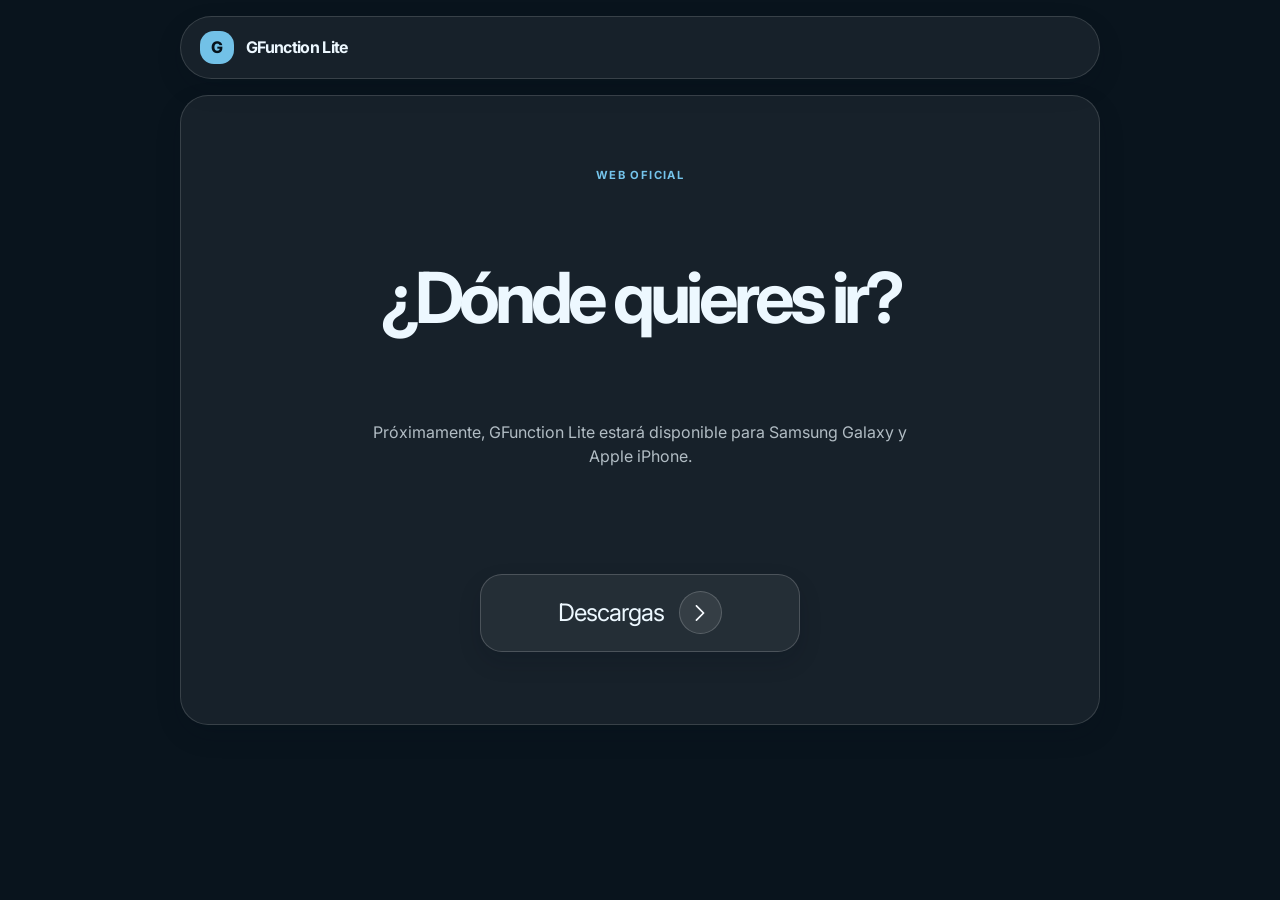
<file: index.html>
<!DOCTYPE html>
<html lang="es">
  <head>
    <meta charset="UTF-8" />
    <meta name="viewport" content="width=device-width, initial-scale=1.0" />
    <meta
      name="description"
      content="GFunction Lite — descargas oficiales y EEG desde GitHub."
    />
    <title>GFunction Lite</title>
    <link rel="preconnect" href="https://fonts.googleapis.com" />
    <link rel="preconnect" href="https://fonts.gstatic.com" crossorigin />
    <link
      href="https://fonts.googleapis.com/css2?family=Inter:wght@400;500;600;700;800&display=swap"
      rel="stylesheet"
    />
    <link rel="stylesheet" href="styles.css" />
  </head>
  <body>
    <div class="page-shell">
      <header class="topbar glass-panel">
        <button class="brand-button" data-screen="home" type="button" aria-label="Inicio">
          <span class="brand-mark">G</span>
          <span class="brand-name">GFunction Lite</span>
        </button>
      </header>

      <main class="app-shell">
        <section id="home-screen" class="screen active">
          <div class="glass-panel main-panel">
            <p class="eyebrow">Web oficial</p>
            <h1>¿Dónde quieres ir?</h1>
            <p class="platform-notice">
              Próximamente, GFunction Lite estará disponible para Samsung Galaxy y Apple iPhone.
            </p>

            <div class="cta-row">
              <button
                class="box start-btn fx-layer"
                id="start-download-button"
                type="button"
                aria-label="Get started"
                style="--w: clamp(220px, 46vw, 320px); --h: 78px; --tr: 18%;"
              >
                <span class="text">Descargas</span>
                <span class="btn-icon" aria-hidden="true">
                  <svg
                    class="svg"
                    viewBox="0 0 1024 1024"
                    version="1.1"
                    xmlns="http://www.w3.org/2000/svg"
                  >
                    <path
                      d="M779.180132 473.232045 322.354755 16.406668c-21.413706-21.413706-56.121182-21.413706-77.534887 0-21.413706 21.413706-21.413706 56.122205 0 77.534887l418.057421 418.057421L244.819868 930.057421c-21.413706 21.413706-21.413706 56.122205 0 77.534887 10.706853 10.706853 24.759917 16.059767 38.767955 16.059767s28.061103-5.353938 38.767955-16.059767L779.180132 550.767955C800.593837 529.35425 800.593837 494.64575 779.180132 473.232045z"
                    ></path>
                  </svg>
                </span>
              </button>
            </div>
          </div>
        </section>

        <section id="downloads-screen" class="screen">
          <div class="glass-panel content-panel">
            <div class="section-header">
              <div class="header-left">
                <button class="back-button" data-screen="home" type="button" aria-label="Volver al inicio">←</button>
                <div>
                  <p class="eyebrow">Descargas</p>
                  <h2>Versiones</h2>
                </div>
              </div>
              <button class="ghost-button" data-screen="beta" type="button">Versiones Beta</button>
            </div>

            <div id="stable-container" class="card-list" aria-live="polite"></div>
          </div>
        </section>

        <section id="beta-screen" class="screen">
          <div class="glass-panel content-panel">
            <div class="section-header">
              <div class="header-left">
                <button class="back-button" data-screen="downloads" type="button" aria-label="Volver a versiones">←</button>
                <div>
                  <p class="eyebrow">Betas</p>
                  <h2>Versiones Beta</h2>
                </div>
              </div>
            </div>

            <div id="beta-container" class="card-list" aria-live="polite"></div>
          </div>
        </section>

        <section id="eeg-screen" class="screen">
          <div class="glass-panel content-panel">
            <div class="section-header">
              <div class="header-left">
                <button class="back-button" data-screen="home" type="button" aria-label="Volver al inicio">←</button>
                <div>
                  <p class="eyebrow">EEG</p>
                  <h2>Archivos EEG</h2>
                </div>
              </div>
            </div>

            <div id="eeg-container" class="card-list" aria-live="polite"></div>
          </div>
        </section>
      </main>
    </div>

    <div id="download-modal" class="modal-backdrop hidden" aria-hidden="true">
      <div class="modal-panel glass-panel" role="dialog" aria-modal="true" aria-labelledby="download-modal-title">
        <p class="eyebrow">Confirmación</p>
        <h3 id="download-modal-title">Descargar archivo</h3>
        <p id="download-modal-message">¿Quieres descargar este archivo?</p>
        <div class="modal-actions">
          <button class="modal-button modal-button-secondary" type="button" id="download-modal-cancel">Cancelar</button>
          <button class="modal-button modal-button-primary" type="button" id="download-modal-confirm">Descargar</button>
        </div>
      </div>
    </div>

    <script src="app.js"></script>
  </body>
</html>
</file>
<file: styles.css>
:root {
  --bg: #09141d;
  --bg-2: #0d1d2d;
  --panel: rgba(255, 255, 255, 0.06);
  --border: rgba(255, 255, 255, 0.14);
  --text: #edf8ff;
  --muted: rgba(237, 248, 255, 0.72);
  --primary: rgba(125, 211, 252, 0.92);
  --accent: rgba(110, 231, 183, 0.9);
  --shadow: 0 24px 60px rgba(7, 15, 26, 0.35);
  --radius: 28px;
}

* {
  box-sizing: border-box;
}

html {
  scroll-behavior: smooth;
}

body {
  margin: 0;
  min-height: 100vh;
  color: var(--text);
  font-family: "Inter", sans-serif;
  background: var(--bg);
}

button {
  border: 0;
  cursor: pointer;
  font: inherit;
}

button,
.box,
.start-btn,
.ghost-button,
.back-button,
.download-button,
.modal-button {
  font-family: "Inter", "Segoe UI", Roboto, Helvetica, Arial, sans-serif;
  letter-spacing: -0.02em;
  -webkit-font-smoothing: antialiased;
  text-rendering: optimizeLegibility;
}

img {
  max-width: 100%;
  display: block;
}

.page-shell {
  position: relative;
  width: min(1100px, calc(100% - 1.2rem));
  margin: 0 auto;
  padding: 1rem 0 3rem;
}

.glass-panel {
  background: rgba(255, 255, 255, 0.06);
  border: 1px solid var(--border);
  backdrop-filter: none;
  -webkit-backdrop-filter: none;
  box-shadow: 0 10px 24px rgba(7, 15, 26, 0.18);
}

.topbar {
  width: min(100%, 920px);
  margin: 0 auto 1rem;
  border-radius: 999px;
  padding: 0.85rem 1.2rem;
}

.brand-button {
  display: inline-flex;
  align-items: center;
  gap: 0.75rem;
  background: transparent;
  color: var(--text);
  padding: 0;
}

.brand-mark {
  display: inline-flex;
  align-items: center;
  justify-content: center;
  width: 2.1rem;
  height: 2.1rem;
  border-radius: 14px;
  background: rgba(125, 211, 252, 0.9);
  color: #06131c;
  font-weight: 800;
}

.brand-name {
  font-weight: 700;
  letter-spacing: -0.04em;
}

.app-shell {
  width: min(100%, 920px);
  margin: 0 auto;
}

.screen {
  display: none;
  min-height: 70vh;
}

.screen.active {
  display: block;
}

.main-panel,
.content-panel {
  border-radius: var(--radius);
  padding: clamp(1.2rem, 4vw, 2.2rem);
}

.main-panel {
  min-height: 70vh;
  display: grid;
  place-items: center;
  text-align: center;
}

.eyebrow {
  color: var(--primary);
  text-transform: uppercase;
  letter-spacing: 0.12em;
  font-size: 0.7rem;
  font-weight: 700;
  margin: 0 0 0.6rem;
}

h1, h2, h3, p {
  margin: 0;
}

h1 {
  font-size: clamp(2.4rem, 7vw, 4.4rem);
  letter-spacing: -0.07em;
  line-height: 0.94;
}

.platform-notice {
  max-width: 34rem;
  margin: 1rem auto 0;
  color: var(--muted);
  font-size: 1rem;
  line-height: 1.5;
}

.cta-row {
  display: flex;
  justify-content: center;
  gap: 1rem;
  flex-wrap: wrap;
  width: min(100%, 520px);
  margin-top: 2rem;
}

.fx-layer {
  filter: none;
}

.box {
  --w: 100px;
  --h: 100px;
  --r: 9999px;
  --tr: 25%;
  z-index: 500;
  position: relative;
  width: var(--w);
  height: var(--h);
  display: flex;
  justify-content: center;
  align-items: center;
  border-radius: var(--r);
  border: 1px double rgba(51, 51, 51, 0.08);
  box-shadow: 0 6px 14px rgba(0, 0, 0, 0.1);
  background: rgba(0, 0, 0, 0.02);
  backdrop-filter: none;
  -webkit-backdrop-filter: none;
  cursor: pointer;
  filter: none;
  user-select: none;
}

.box .svg {
  width: 28px;
  filter: none;
}

.box .text {
  filter: none;
}

.box:before {
  content: none;
}

.box:after {
  content: none;
}

.start-btn {
  position: relative;
  display: inline-flex;
  align-items: center;
  justify-content: center;
  gap: 0.9rem;
  padding: 0 1.1rem;
  border-radius: 22px;
  background: rgba(255, 255, 255, 0.06);
  border: 1px solid rgba(255, 255, 255, 0.18);
  box-shadow: 0 10px 22px rgba(7, 15, 26, 0.15);
  backdrop-filter: none;
  -webkit-backdrop-filter: none;
  transition: transform 0.22s ease, box-shadow 0.22s ease, border-color 0.22s ease;
}

.start-btn .text {
  font-size: clamp(1.05rem, 2vw, 1.5rem);
  font-family: "Inter", "Segoe UI", sans-serif;
  letter-spacing: -0.04em;
  color: #edf8ff;
  text-shadow: none;
}

.start-btn .btn-icon {
  width: 2.7rem;
  height: 2.7rem;
  display: flex;
  justify-content: center;
  align-items: center;
  background: rgba(255, 255, 255, 0.08);
  border: 1px solid rgba(255, 255, 255, 0.18);
  border-radius: 50%;
  box-shadow: none;
  transition: transform 0.22s ease;
}

.start-btn .btn-icon .svg {
  width: 16px;
  fill: #f7fbff;
}

.start-btn:hover {
  transform: translateY(-2px);
  box-shadow: 0 12px 24px rgba(7, 15, 26, 0.18);
  border-color: rgba(255, 255, 255, 0.22);
}

.start-btn:hover .btn-icon {
  transform: scale(1.06);
}

.start-btn:active {
  transform: translateY(0) scale(0.98);
}

.start-btn:active .btn-icon {
  transform: scale(0.96);
}

.ghost-button,
.back-button,
.download-button,
.modal-button {
  transition: transform 0.2s ease, border-color 0.2s ease, box-shadow 0.2s ease;
}

.download-button,
.ghost-button,
.back-button,
.modal-button {
  position: relative;
  display: inline-flex;
  align-items: center;
  justify-content: center;
  gap: 0.8rem;
  min-height: 52px;
  padding: 0.85rem 1.1rem;
  border-radius: 20px;
  background: rgba(255, 255, 255, 0.06);
  border: 1px solid rgba(255, 255, 255, 0.22);
  box-shadow: 0 8px 18px rgba(7, 15, 26, 0.12);
  color: #edf8ff;
  font-weight: 700;
  line-height: 1;
  letter-spacing: -0.03em;
  backdrop-filter: none;
  -webkit-backdrop-filter: none;
}

.download-button::before,
.ghost-button::before,
.back-button::before,
.modal-button::before {
  content: none;
}

.download-button:hover,
.ghost-button:hover,
.back-button:hover,
.modal-button:hover {
  transform: translateY(-2px);
  border-color: rgba(255, 255, 255, 0.35);
}

.download-button:active,
.ghost-button:active,
.back-button:active,
.modal-button:active {
  transform: scale(0.98);
}

.ghost-button,
.back-button {
  min-width: 44px;
  min-height: 44px;
  padding-inline: 1rem;
}

.download-button {
  width: 100%;
  margin-top: auto;
  background: rgba(255, 255, 255, 0.07);
}

.modal-button {
  min-width: 120px;
}

.modal-button-secondary {
  color: #f3f9ff;
  background: rgba(255, 255, 255, 0.07);
  border-color: rgba(255, 255, 255, 0.18);
}

.modal-button-primary {
  color: #ffffff;
  background: rgba(125, 211, 252, 0.12);
  border-color: rgba(255, 255, 255, 0.18);
}

.section-header {
  display: flex;
  align-items: center;
  justify-content: space-between;
  gap: 1rem;
  margin-bottom: 1.1rem;
}

.header-left {
  display: inline-flex;
  align-items: center;
  gap: 0.8rem;
}

.section-header h2 {
  font-size: clamp(1.8rem, 3vw, 2.5rem);
  letter-spacing: -0.06em;
}

.card-list {
  display: grid;
  grid-template-columns: repeat(auto-fit, minmax(220px, 1fr));
  gap: 0.9rem;
}

.version-card,
.eeg-card,
.empty-card {
  display: flex;
  flex-direction: column;
  gap: 0.8rem;
  padding: 1rem;
  border-radius: 22px;
  background: rgba(255, 255, 255, 0.05);
  border: 1px solid rgba(255, 255, 255, 0.12);
  backdrop-filter: blur(18px);
}

.card-top {
  display: flex;
  align-items: flex-start;
  justify-content: space-between;
  gap: 0.8rem;
}

.badge {
  display: inline-flex;
  align-items: center;
  justify-content: center;
  border-radius: 999px;
  padding: 0.38rem 0.7rem;
  font-size: 0.68rem;
  font-weight: 700;
  letter-spacing: 0.08em;
  text-transform: uppercase;
  background: rgba(125, 211, 252, 0.12);
  color: var(--primary);
}

.badge.beta {
  background: rgba(255, 202, 87, 0.12);
  color: #ffd789;
}

.card-title {
  font-size: 1.08rem;
  font-weight: 700;
  letter-spacing: -0.04em;
}

.card-meta {
  color: var(--muted);
  font-size: 0.9rem;
}

.empty-card {
  color: var(--muted);
  min-height: 140px;
  display: grid;
  place-items: center;
  text-align: center;
}

.modal-backdrop {
  position: fixed;
  inset: 0;
  display: grid;
  place-items: center;
  background: rgba(4, 10, 18, 0.72);
  backdrop-filter: blur(8px);
  -webkit-backdrop-filter: blur(8px);
  z-index: 1000;
  padding: 1rem;
}

.modal-backdrop.hidden {
  display: none;
}

.modal-panel {
  width: min(100%, 420px);
  padding: 1.6rem;
  border-radius: 26px;
  display: flex;
  flex-direction: column;
  gap: 0.9rem;
}

.modal-panel h3 {
  font-size: clamp(1.4rem, 3vw, 2rem);
  letter-spacing: -0.05em;
}

#download-modal-message {
  color: var(--muted);
  line-height: 1.5;
}

.modal-actions {
  display: flex;
  justify-content: flex-end;
  gap: 0.8rem;
  margin-top: 0.5rem;
}

.modal-button {
  min-width: 120px;
  padding: 0.9rem 1.2rem;
  border-radius: 14px;
  font-weight: 700;
  transition: transform 0.2s ease, opacity 0.2s ease;
}

.modal-button:hover {
  transform: translateY(-1px);
}

.modal-button-secondary {
  background: rgba(255, 255, 255, 0.06);
  border: 1px solid rgba(255, 255, 255, 0.12);
  color: var(--text);
}

.modal-button-primary {
  background: linear-gradient(135deg, rgba(125, 211, 252, 0.26), rgba(110, 231, 183, 0.18));
  border: 1px solid rgba(255, 255, 255, 0.12);
  color: var(--text);
}

@media (max-width: 680px) {
  .page-shell {
    width: min(100% - 0.8rem, 1100px);
  }

  .topbar {
    border-radius: 20px;
  }

  .screen {
    min-height: auto;
  }

  .main-panel {
    min-height: 62vh;
  }

  .section-header {
    flex-direction: column;
    align-items: flex-start;
  }

  .cta-row {
    flex-direction: column;
    width: 100%;
  }

  .start-btn {
    width: min(100%, 320px);
    max-width: 100%;
  }

  .download-button {
    width: 100%;
  }
}
</file>
